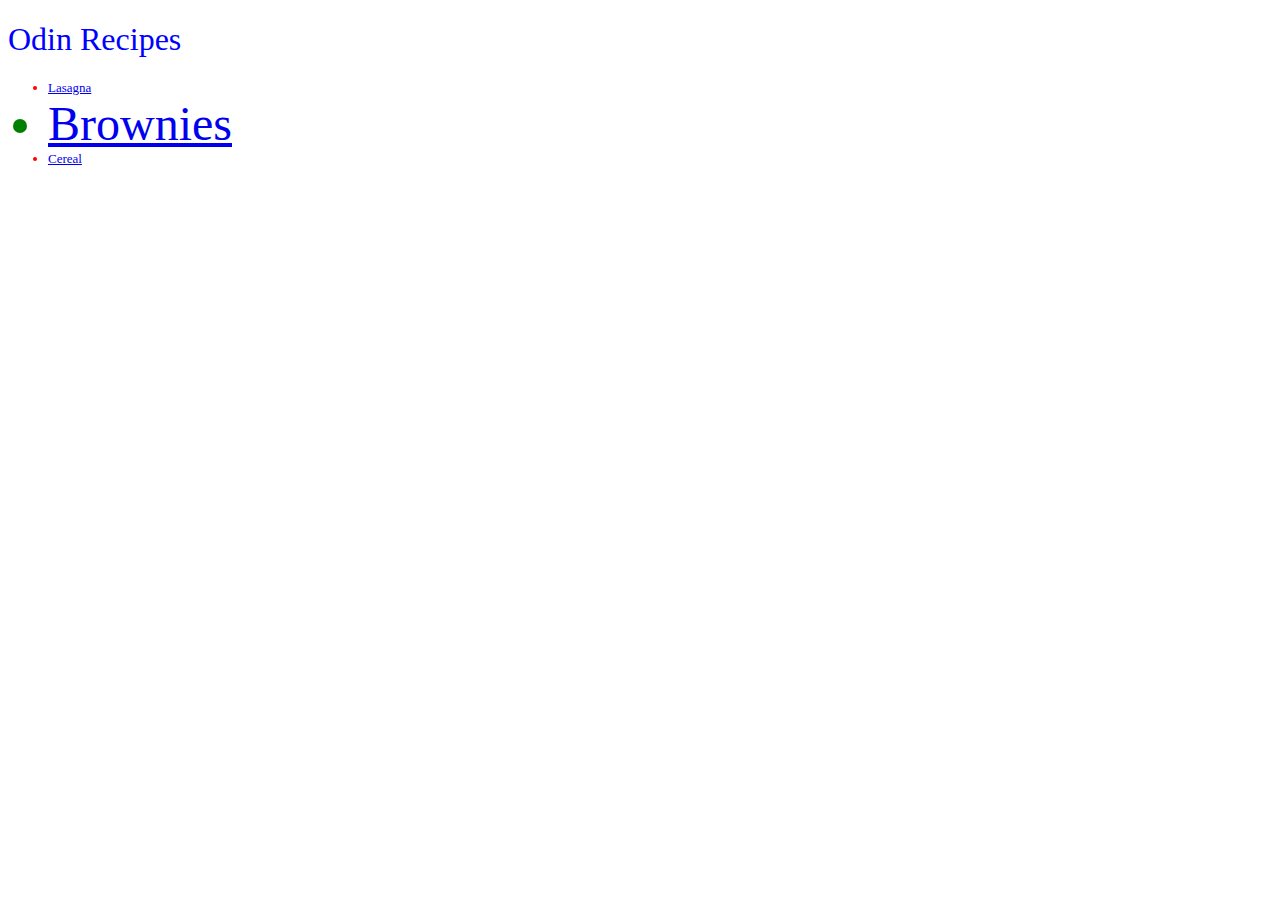
<file: index.html>
<!DOCTYPE html>
<html lang="en">
<head>
    <meta charset="UTF-8">
    <meta http-equiv="X-UA-Compatible" content="IE=edge">
    <meta name="viewport" content="width=device-width, initial-scale=1.0">
    <title>Document</title>
    <link rel="stylesheet" href="style.css">
</head>
<body>
    <h1>Odin Recipes</h1>
    <ul>
        <li><a href="recipes/lasagna.html">Lasagna</a></li>
        <li class="random"><a href="recipes/brownies.html">Brownies</a></li>
        <li><a href="recipes/cereal.html">Cereal</a></li>
    </ul>
</body>
</html>
</file>
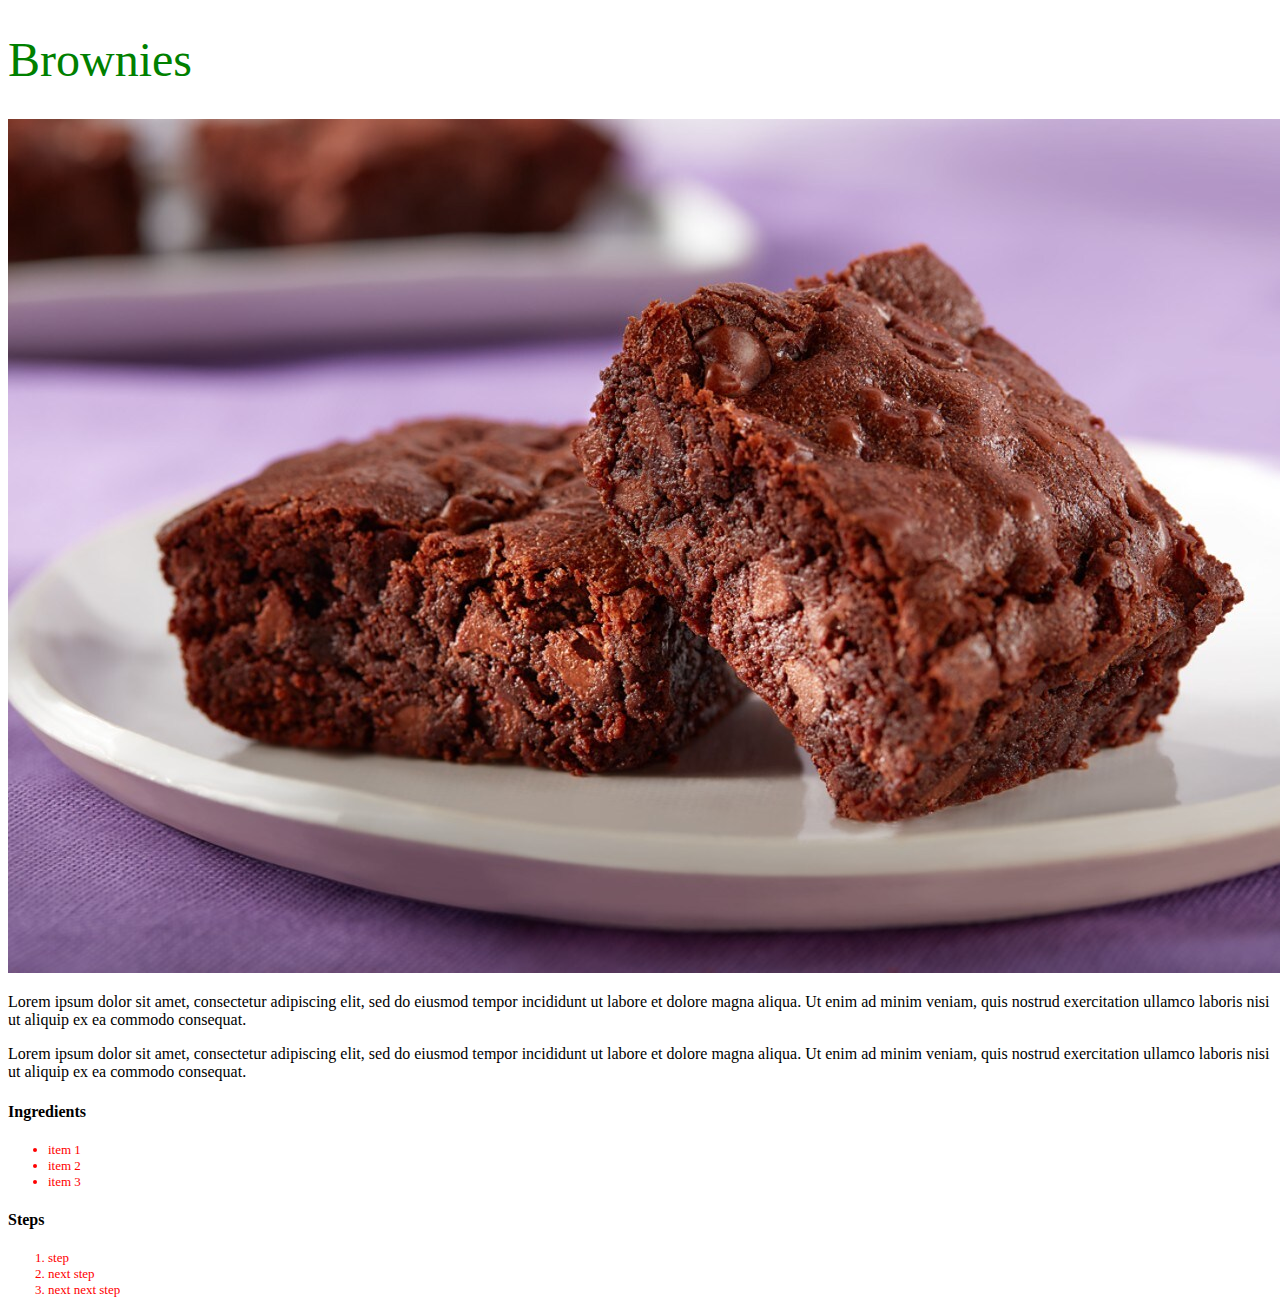
<file: recipes/brownies.html>
<!DOCTYPE html>
<html lang="en">
<head>
    <meta charset="UTF-8">
    <meta http-equiv="X-UA-Compatible" content="IE=edge">
    <meta name="viewport" content="width=device-width, initial-scale=1.0">
    <title>Document</title>
    <link rel="stylesheet" href="../style.css">
</head>
<body>
    <h1 class="random">Brownies</h1>
    <img src="../images/brownies.jpg" alt="chunky chocolate brownies">
    <p>Lorem ipsum dolor sit amet, consectetur adipiscing elit, sed do eiusmod tempor incididunt ut labore et dolore magna aliqua. Ut enim ad minim veniam, quis nostrud exercitation ullamco laboris nisi ut aliquip ex ea commodo consequat. </p>
    <p>Lorem ipsum dolor sit amet, consectetur adipiscing elit, sed do eiusmod tempor incididunt ut labore et dolore magna aliqua. Ut enim ad minim veniam, quis nostrud exercitation ullamco laboris nisi ut aliquip ex ea commodo consequat. </p>
    <h4>Ingredients</h4>
    <ul>
        <li>item 1</li>
        <li>item 2</li>
        <li>item 3</li>
    </ul>
    <h4>Steps</h4>
    <ol>
        <li>step</li>
        <li>next step</li>
        <li>next next step</li>
    </ol>
</body>
</html>
</file>
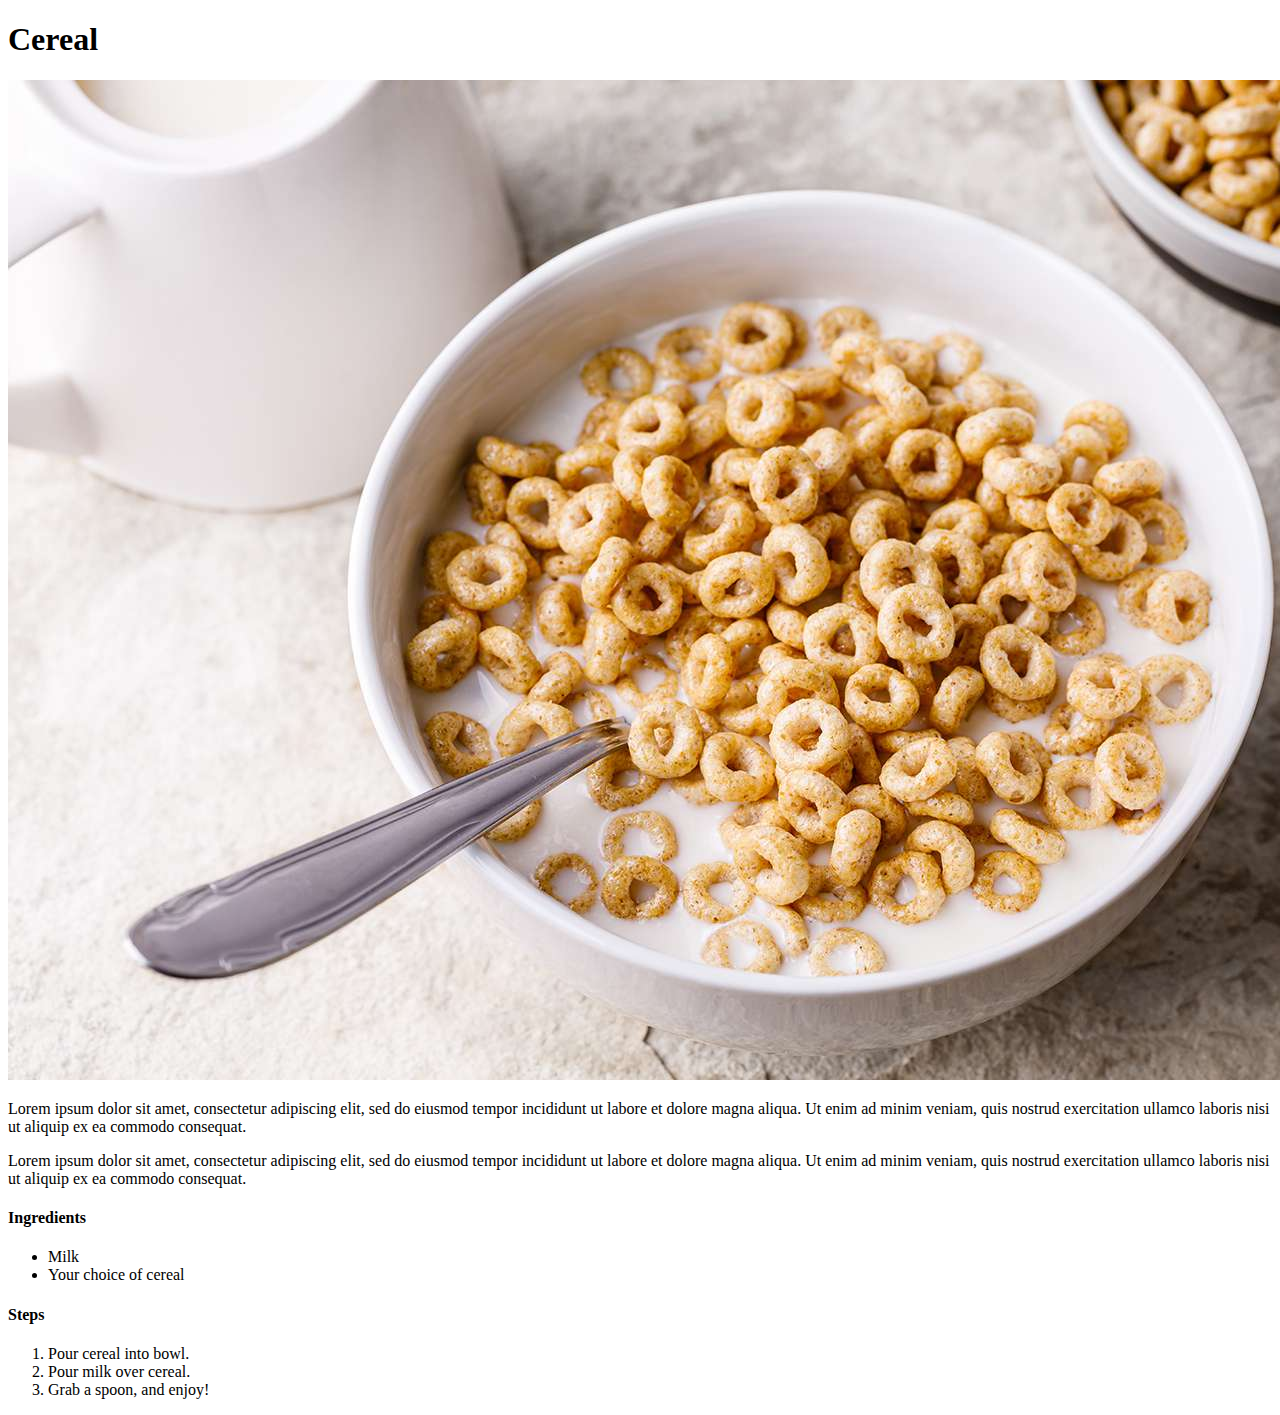
<file: recipes/cereal.html>
<!DOCTYPE html>
<html lang="en">
<head>
    <meta charset="UTF-8">
    <meta http-equiv="X-UA-Compatible" content="IE=edge">
    <meta name="viewport" content="width=device-width, initial-scale=1.0">
    <title>Document</title>
</head>
<body>
    <h1>Cereal</h1>
    <img src="../images/cereal.jpg" alt="pretty bowl of cereal with spoon">
    <p>Lorem ipsum dolor sit amet, consectetur adipiscing elit, sed do eiusmod tempor incididunt ut labore et dolore magna aliqua. Ut enim ad minim veniam, quis nostrud exercitation ullamco laboris nisi ut aliquip ex ea commodo consequat. </p>
    <p>Lorem ipsum dolor sit amet, consectetur adipiscing elit, sed do eiusmod tempor incididunt ut labore et dolore magna aliqua. Ut enim ad minim veniam, quis nostrud exercitation ullamco laboris nisi ut aliquip ex ea commodo consequat. </p>
    <h4>Ingredients</h4>
    <ul>
        <li>Milk</li>
        <li>Your choice of cereal</li>
    </ul>
    <h4>Steps</h4>
    <ol>
        <li>Pour cereal into bowl.</li>
        <li>Pour milk over cereal.</li>
        <li>Grab a spoon, and enjoy!</li>
    </ol>
</body>
</html>
</file>
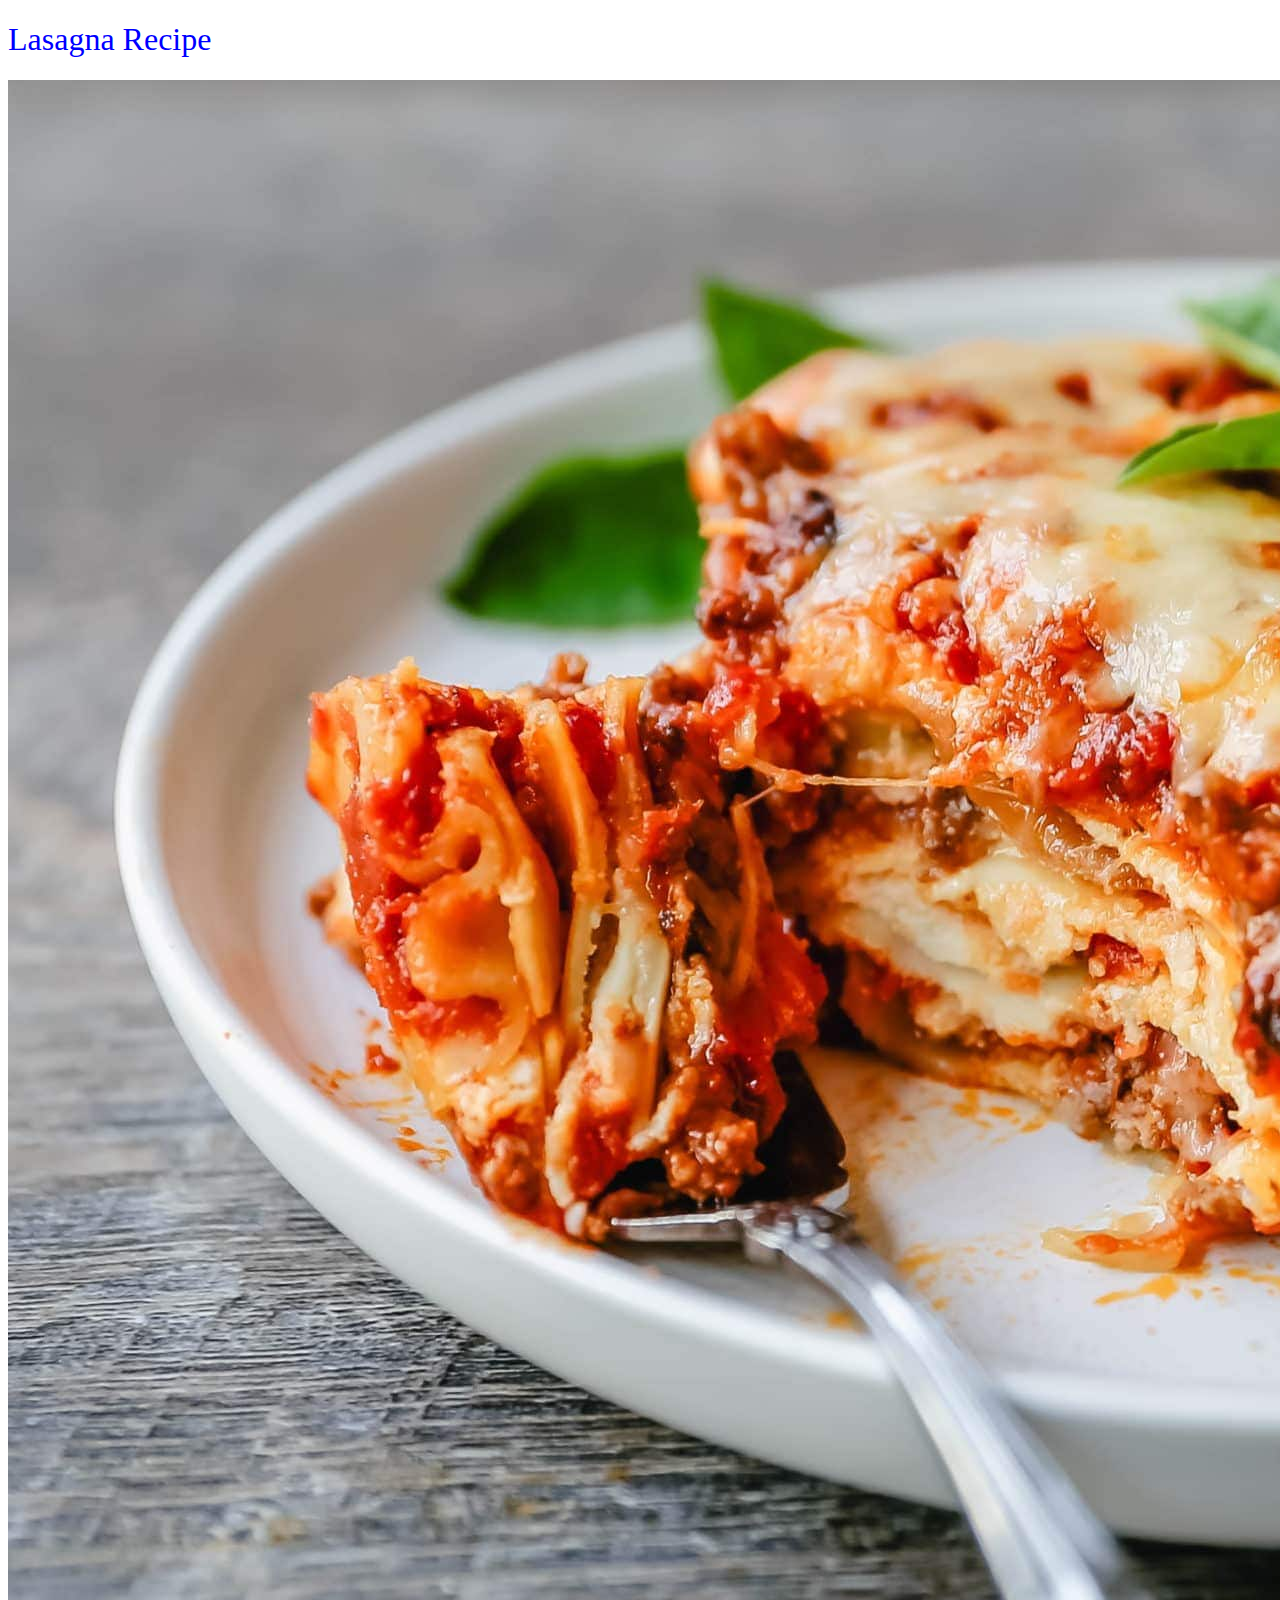
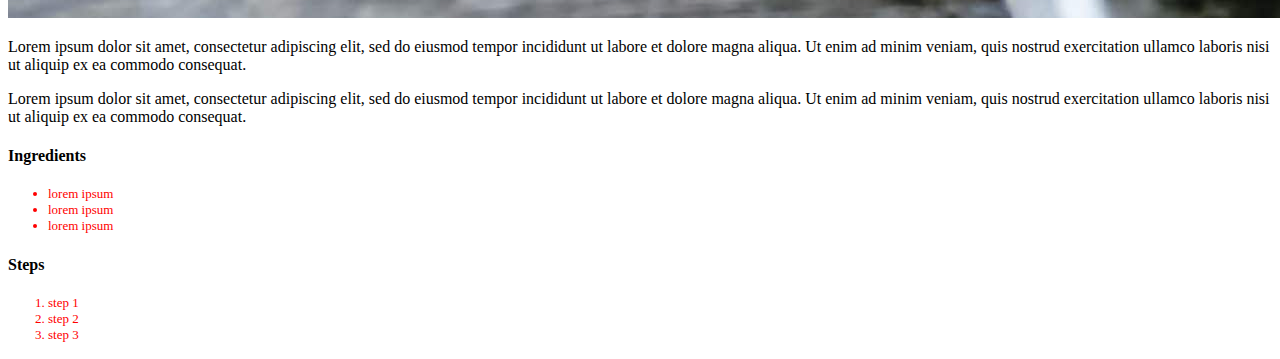
<file: recipes/lasagna.html>
<!DOCTYPE html>
<html lang="en">
<head>
    <meta charset="UTF-8">
    <meta http-equiv="X-UA-Compatible" content="IE=edge">
    <meta name="viewport" content="width=device-width, initial-scale=1.0">
    <title>Document</title>
    <link rel="stylesheet" href="../style.css">
</head>
<body>
    <h1>Lasagna Recipe</h1>
    <img src="../images/lasagna.jpg" alt="image of lasagna">
    <p>Lorem ipsum dolor sit amet, consectetur adipiscing elit, sed do eiusmod tempor incididunt ut labore et dolore magna aliqua. Ut enim ad minim veniam, quis nostrud exercitation ullamco laboris nisi ut aliquip ex ea commodo consequat. </p>
    <p>Lorem ipsum dolor sit amet, consectetur adipiscing elit, sed do eiusmod tempor incididunt ut labore et dolore magna aliqua. Ut enim ad minim veniam, quis nostrud exercitation ullamco laboris nisi ut aliquip ex ea commodo consequat. </p>
    <h4>Ingredients</h4>
    <ul>
        <li>lorem ipsum</li>
        <li>lorem ipsum</li>
        <li>lorem ipsum</li>
    </ul>

    <h4>Steps</h4>
    <ol>
        <li>step 1</li>
        <li>step 2</li>
        <li>step 3</li>
    </ol>
</body>
</html>
</file>
<file: style.css>
h1 {
    font-weight: 300;
    color: blue;
}

li{
    font-size: small;
    color: red;
}

.random {
    color: green;
    font-size: xxx-large;
}
</file>
